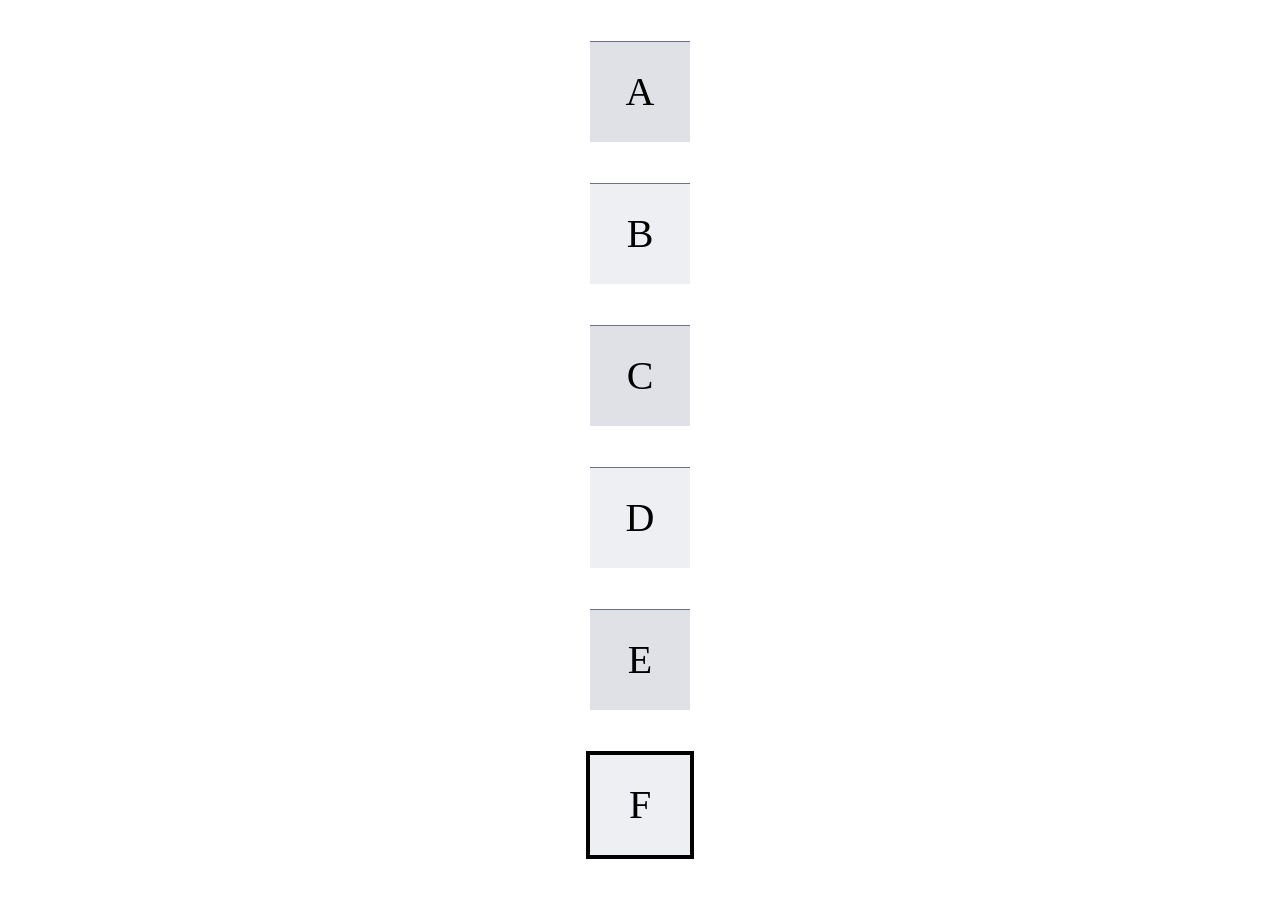
<file: index.html>
<!DOCTYPE html PUBLIC "-//W3C//DTD XHTML 1.0 Strict//EN"
  "http://www.w3.org/TR/xhtml1/DTD/xhtml1-strict.dtd">

<html xmlns="http://www.w3.org/1999/xhtml">
<head>
    <title>Web Technologies Project 1</title>
    <link rel="stylesheet" type="text/css" href="styleA.css" />
</head>

<body>
    <div class="container">
        <div class="box">A</div>
        <div class="box">B</div>
        <div class="box">C</div>
        <div class="box">D</div>
        <div class="box">E</div>
        <div class="box last">F</div>
    </div>
</body>
</html>
</file>
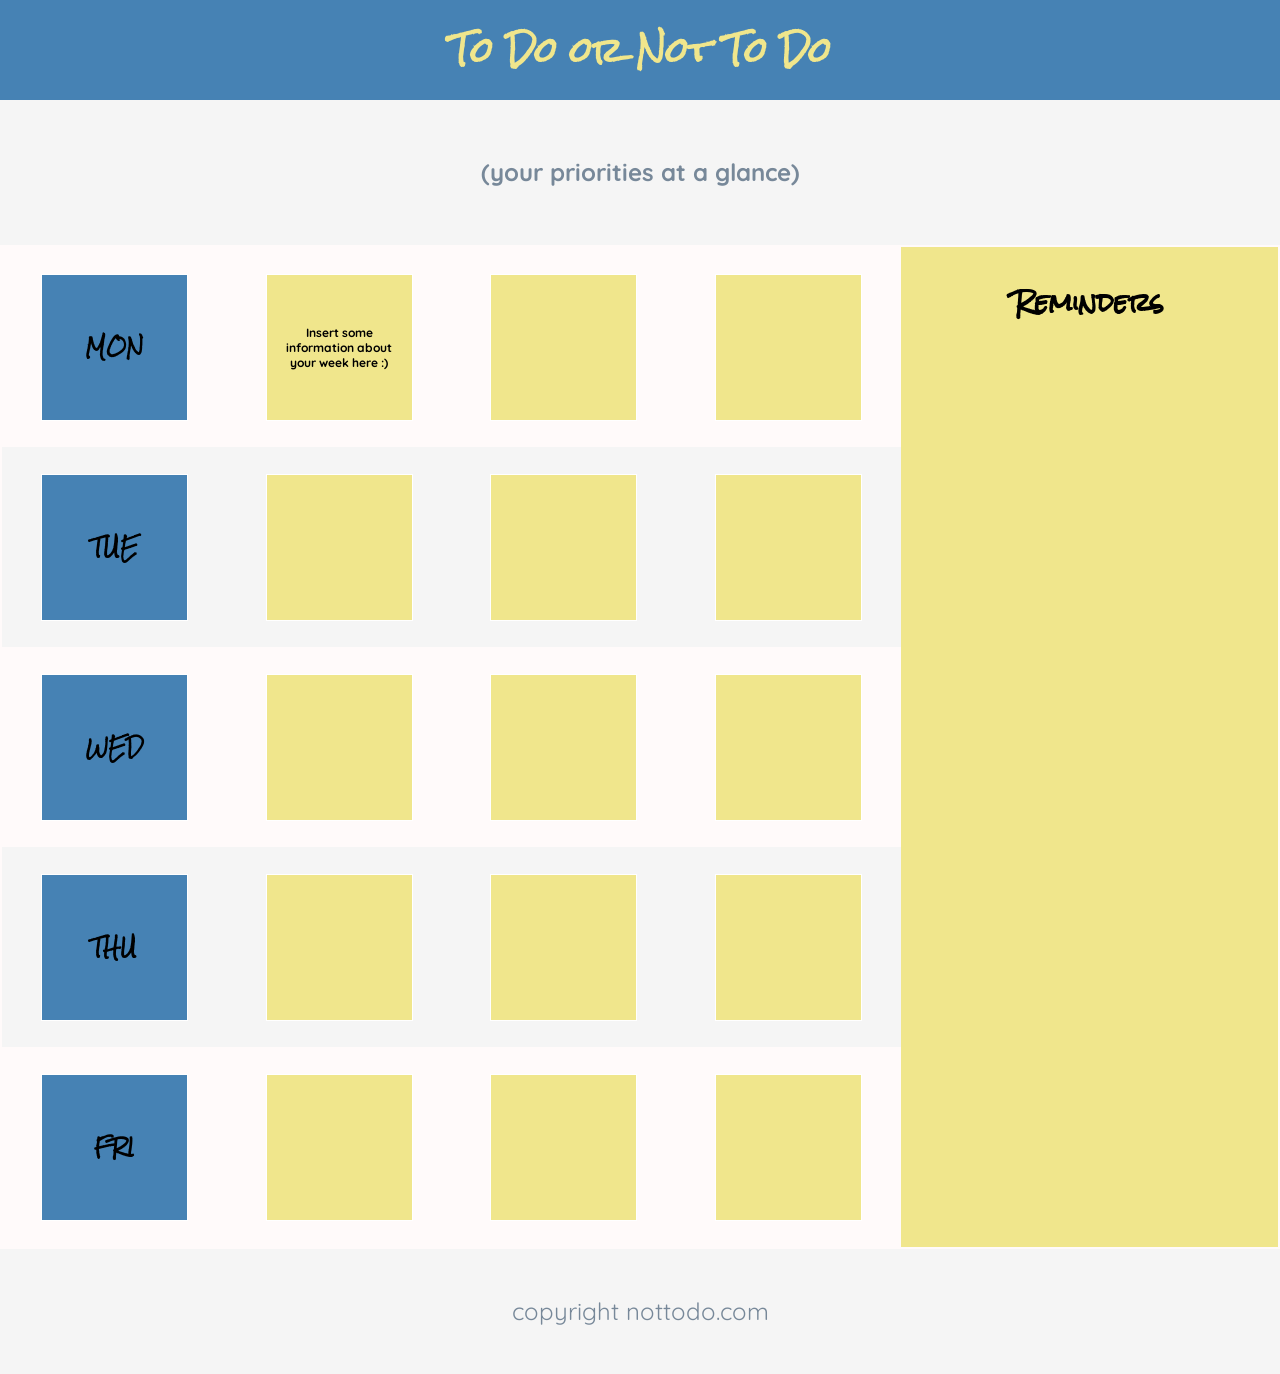
<file: index2.html>
<!DOCTYPE html>
<html>

<head>
  <title>To Do App</title>
  <link rel='stylesheet' href='style2.css'>
  <link href='https://fonts.googleapis.com/css?family=Quicksand' rel='stylesheet'>
  <link href='https://fonts.googleapis.com/css?family=Rock+Salt' rel='stylesheet'>
</head>
<body>

  <!-- Header -->
  <div id='header'>
    <h1>To Do or Not To Do</h1>
    <h2 class='tagline'>(your priorities at a glance)</h2>
  </div>

  <!-- App Container -->
  <div class='container'>

    <!-- To Do Section -->
    <div class='week'>
      <div class='row secondary-background'>
        <div class='day square'><h3>MON</h3></div>
        <div class='task square'>
          <p> Insert some information about your week here :) </p>
        </div>
        <div class='task square'></div>
        <div class='task square'></div>
      </div>
      <div class='row'>
        <div class='day square'><h3>TUE</h3></div>
        <div class='task square'></div>
        <div class='task square'></div>
        <div class='task square'></div>
      </div>
      <div class='row secondary-background'>
        <div class='day square'><h3>WED</h3></div>
        <div class='task square'></div>
        <div class='task square'></div>
        <div class='task square'></div>
      </div>
      <div class='row'>
        <div class='day square'><h3>THU</h3></div>
        <div class='task square'></div>
        <div class='task square'></div>
        <div class='task square'></div>
      </div>
      <div class='row secondary-background'>
        <div class='day square'><h3>FRI</h3></div>
        <div class='task square'></div>
        <div class='task square'></div>
        <div class='task square'></div>
      </div>
    </div>

    <!-- Reminders Section -->
    <div class='reminders'>
      <h3>Reminders</h3>
    </div>
  </div>

  <!-- Footer -->
  <footer>
    <span class='tagline'>copyright nottodo.com</span>
  </footer>
</body>
</html>
</file>
<file: styleA.css>
body {
    margin: 0;
    font-family: Tahoma;
    font-size: 40px;
}

.container {
    display: flex;
    flex-direction: column;
    justify-content: space-evenly;
    align-items: center;
    height: 100vh;
}

.box {
    width: 100px;
    height: 100px;
    text-align: center;
    line-height: 100px;
    border-top: 1px solid #687291;
}

.box:nth-child(odd) {
    background-color: #dfe1e7;
}

.box:nth-child(even) {
    background-color: #eeeff2;
}

.last {
    background-color: #687291;
    border: 4px solid black;
    line-height: 100px;
}
</file>
<file: style2.css>
body {
  margin: 0px;
  background-color: whitesmoke;
  font-family: 'Rock Salt', cursive;
  text-align: center;
}

.secondary-background {
  background-color: snow;
}

.tagline {
  font-family: 'Quicksand', sans-serif;
  color: lightslategrey;
  line-height: 125px;
}

h1 {
  margin: 0;
  background-color: steelblue;
  line-height: 100px;
  color: khaki;
}

h2 {
  margin: 10px;
}

.container {
  border: 2px solid snow;
  display: flex; /* Task 1 */
}

.week {
  display: inline-flex; /* Task 1 */
  flex-grow: 3;         /* Task 2 */
  flex-direction: column; /* Task 3 */
}

.row {
  min-height: 200px;
  display: flex;
  flex-wrap: wrap; /* Task 4 */
  justify-content: space-around; /* Task 5 */
  align-items: center; /* Task 6 */
}

.square {
  width: 125px;
  height: 125px;
  padding: 10px;
  display: flex; /* Task 1 */
  justify-content: center; /* Task 5 */
  align-items: center; /* Task 6 */
}

.day.square {
  background-color: steelblue;
  border: 1px solid white;
}

.task.square {
  background-color: khaki;
  border: 1px solid white;
}

.task p {
  font-family: 'Quicksand', sans-serif;
  font-weight: 700;
  font-size: 12px;
}

.reminders {
  background-color: khaki;
  display: inline-flex; /* Task 1 */
  flex-grow: 2;         /* Task 2 */
}

.reminders h3 {
  width: 100%;
  margin: 10px;
  color: black;
  line-height: 90px;
  font-size: 24px;
}

footer {
  font-size: 24px;
}
</file>
